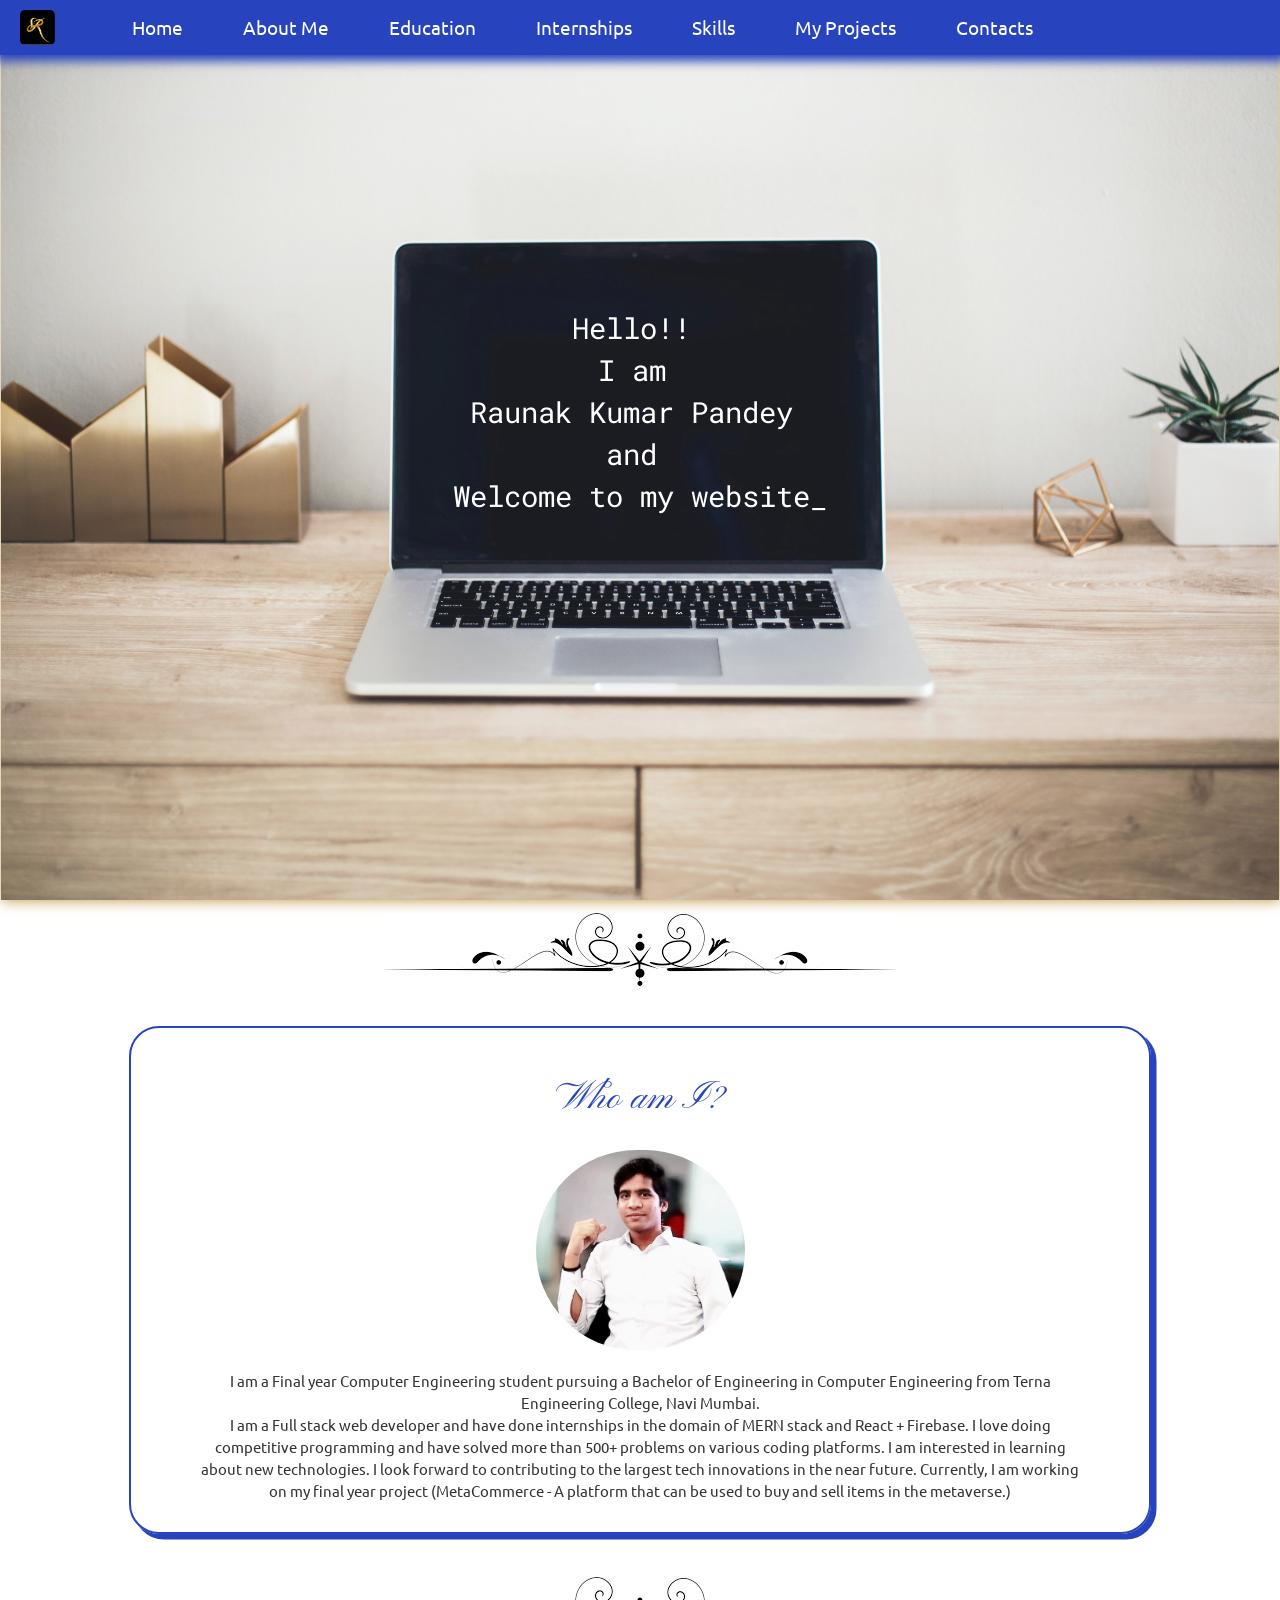
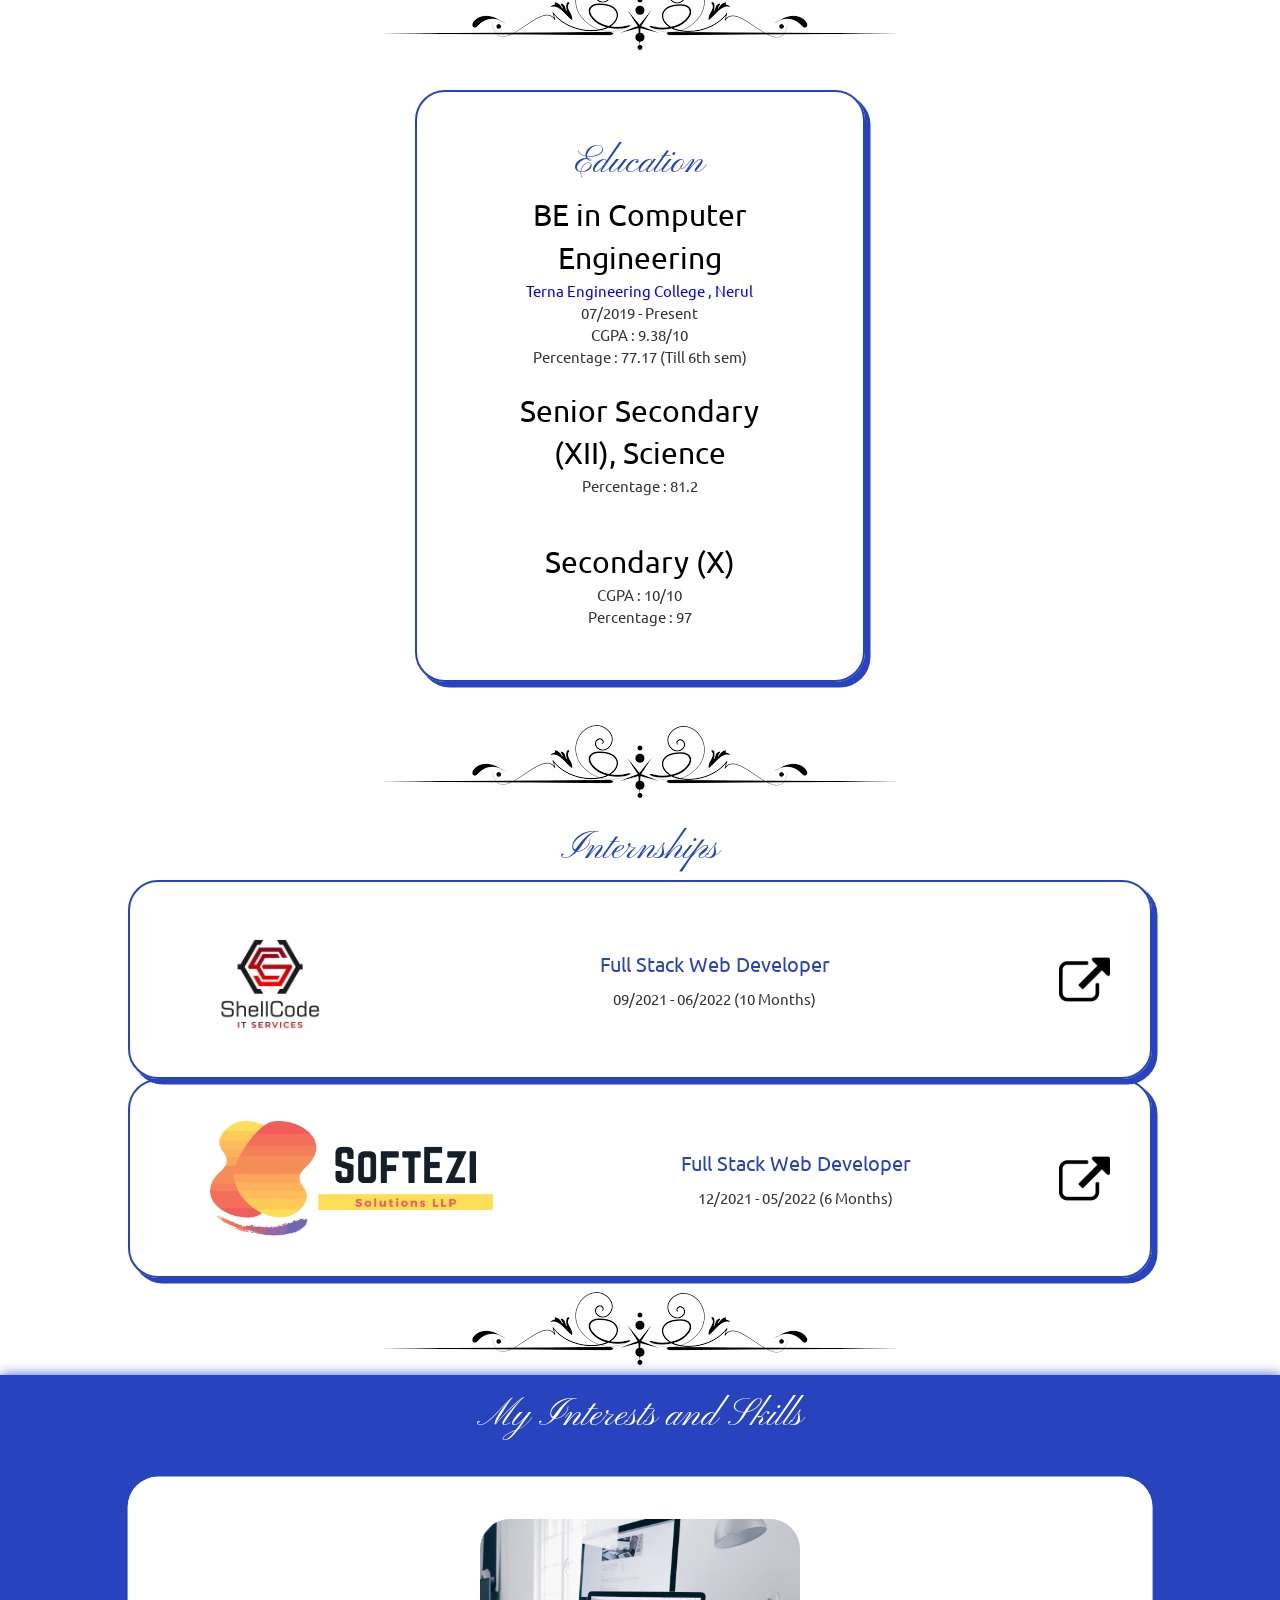
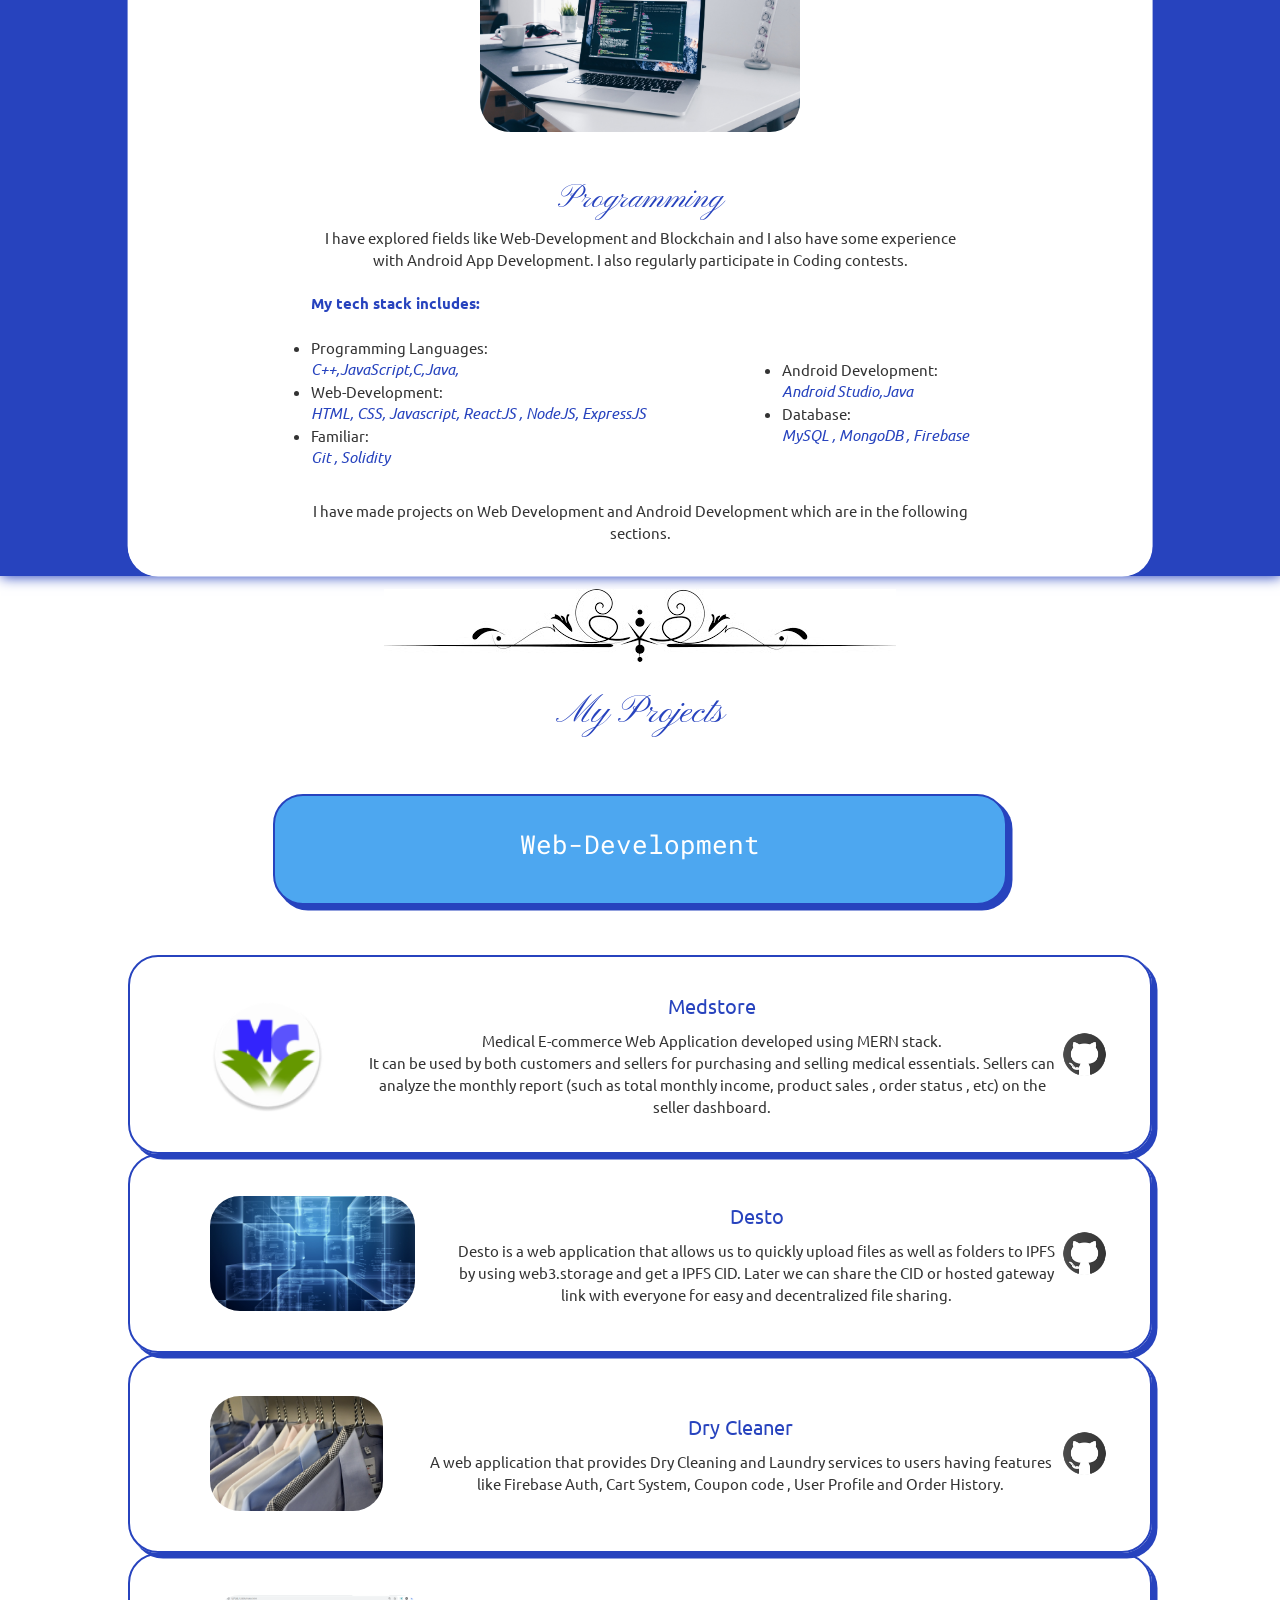
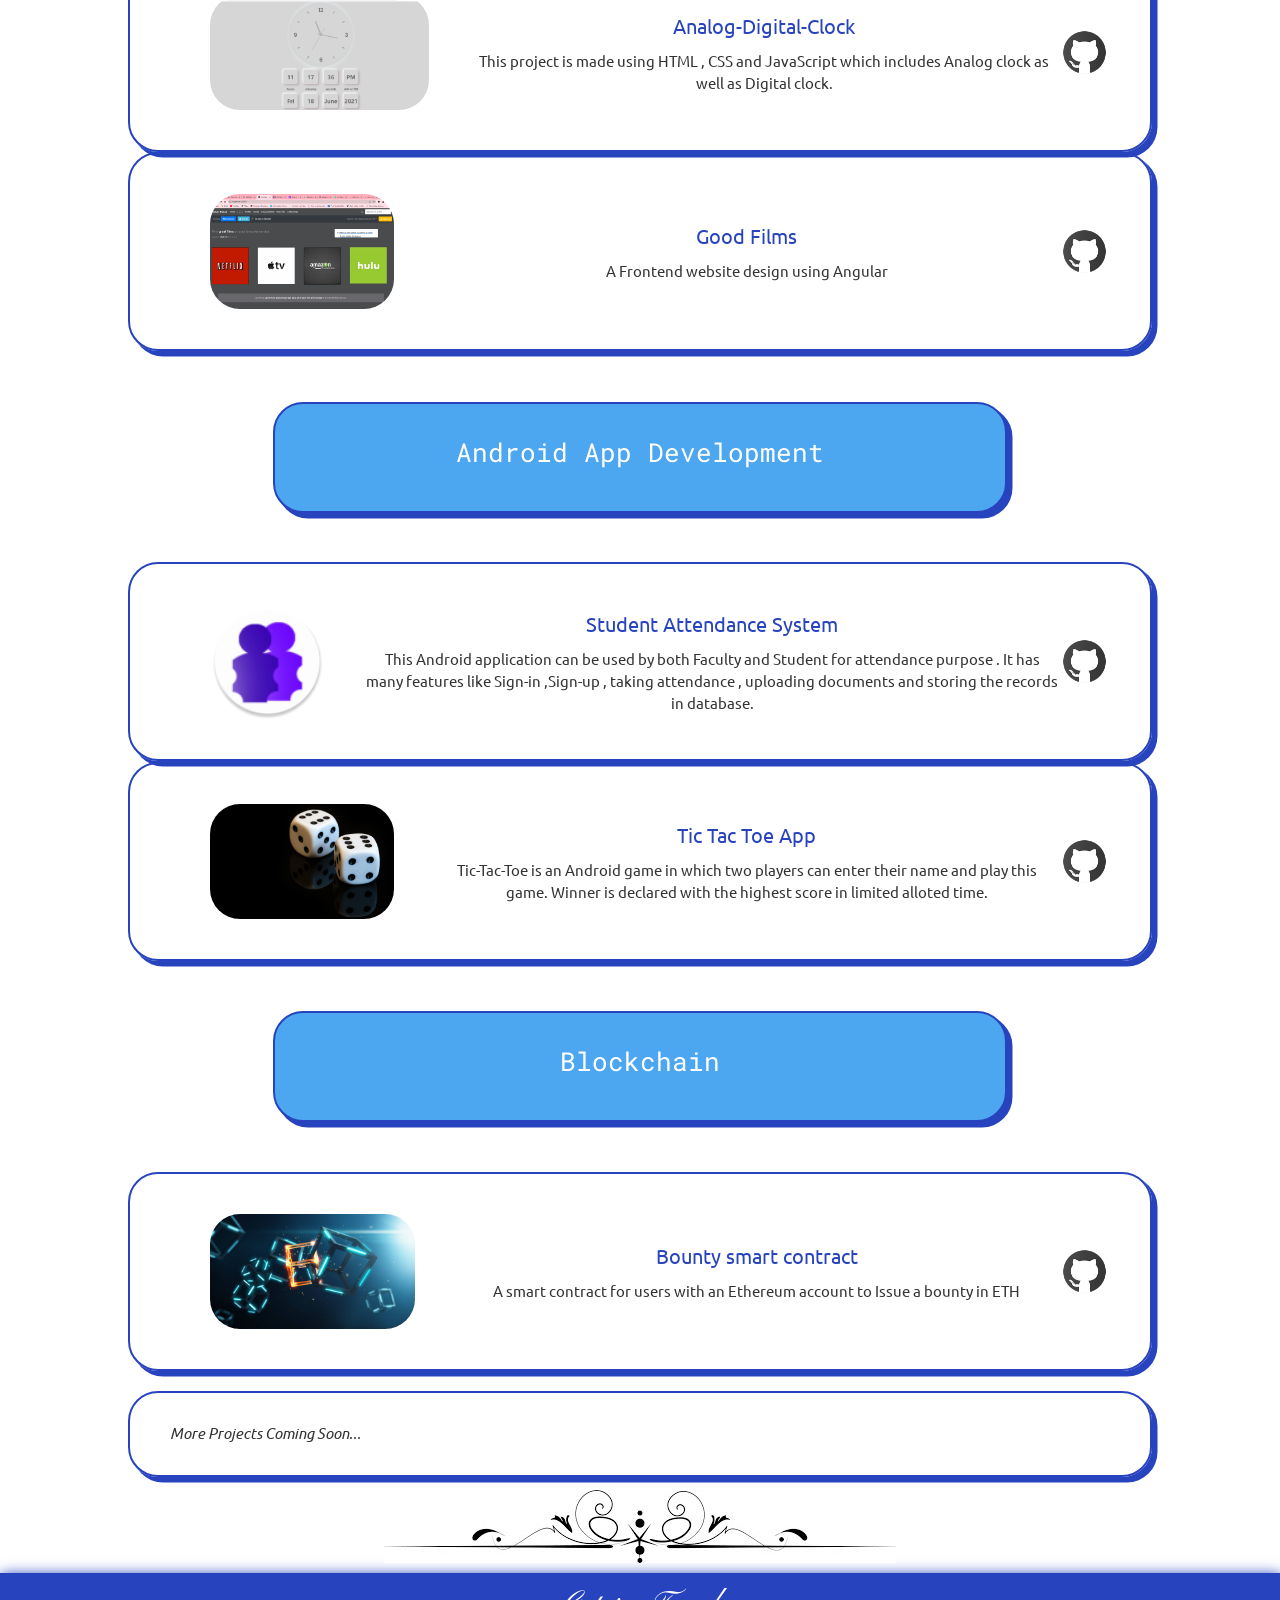
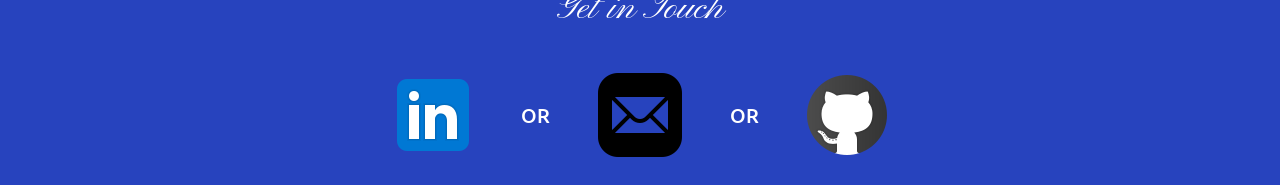
<file: index.html>
<!DOCTYPE html>
<html lang="en">
  <head>
    <meta charset="UTF-8" />
    <meta name="viewport" content="width=device-width, initial-scale=1.0" />
    <title>Raunak Kumar Pandey</title>
    <link
      rel="stylesheet"
      href="https://maxcdn.bootstrapcdn.com/bootstrap/3.3.7/css/bootstrap.min.css"
    />
    <link rel="preconnect" href="https://fonts.gstatic.com" />
    <link
      href="https://fonts.googleapis.com/css2?family=Ubuntu&display=swap"
      rel="stylesheet"
    />
    <link rel="preconnect" href="https://fonts.gstatic.com" />
    <link rel="preconnect" href="https://fonts.gstatic.com" />
    <link
      href="https://fonts.googleapis.com/css2?family=Pinyon+Script&display=swap"
      rel="stylesheet"
    />
    <link
      href="https://fonts.googleapis.com/css2?family=Roboto+Mono:wght@600&display=swap"
      rel="stylesheet"
    />
    <link rel="stylesheet" href="css/home.css" />
  </head>

  <body>
    <nav id="navbar">
      <div class="logo">
        <a href="#">
          <img
            style="cursor: pointer"
            src="Img/namelogo.png"
            alt="My Portfolio"
          />
        </a>
      </div>
      <ul>
        <li><a href="#">Home</a></li>
        <li><a href="#AboutMestart">About Me</a></li>
        <li><a href="#Education">Education</a></li>
        <li><a href="#Internships">Internships</a></li>
        <li><a href="#Interests">Skills</a></li>
        <li><a href="#Projects">My Projects</a></li>
        <li><a href="#contacts">Contacts</a></li>
      </ul>
    </nav>
    <div id="container">
      <section id="Background">
        <div id="msg" style="text-align: center">
          Hello!!<br />
          I am <br />
          Raunak Kumar Pandey<br />
          and<br />
          Welcome to my website
        </div>
        <div id="cursor">
          <br /><br /><br /><br />
          _
        </div>
      </section>
      <div class="sec-end" id="AboutMestart">
        <img src="Img/section-end.jpeg" alt="" />
      </div>
      <section id="AboutMe">
        <section class="About-Box">
          <h1 class="About-Heading">Who am I?</h1>
          <div id="About-Img">
            <img src="Img/photo.jpg" alt="Hello Everyone!!" id="Aimg" />
          </div>
          <div class="About-Content">
            I am a Final year Computer Engineering student pursuing a Bachelor
            of Engineering in Computer Engineering from Terna Engineering
            College, Navi Mumbai.
            <br />
            I am a Full stack web developer and have done internships in the
            domain of MERN stack and React + Firebase. I love doing competitive
            programming and have solved more than 500+ problems on various
            coding platforms. I am interested in learning about new
            technologies. I look forward to contributing to the largest tech
            innovations in the near future. Currently, I am working on my final
            year project (MetaCommerce - A platform that can be used to buy and
            sell items in the metaverse.)
            <br />
          </div>
        </section>
        <div class="sec-end">
          <img src="Img/section-end.jpeg" alt="" />
        </div>
      </section>
      <section id="Education">
        <section class="About-Box">
          <h1 class="About-Heading">Education</h1>

          <div class="About-Content1">
            <span style="color: black; font-size: 30px"
              >BE in Computer Engineering </span
            ><br />
            <span style="color: blue">Terna Engineering College , Nerul </span
            ><br />
            07/2019 - Present <br />
            CGPA : 9.38/10 <br />
            Percentage : 77.17 (Till 6th sem)
            <br />
            <br />
            <span style="color: black; font-size: 30px"
              >Senior Secondary (XII), Science
              </span
            ><br />
            Percentage : 81.2
            <br />
            <br />
            <br />
            <span style="color: black; font-size: 30px"
              >Secondary (X)
              </span
            ><br />
            
            <div class="Pro-text">CGPA : 10/10 <br>Percentage : 97 </div>

            <br />
          </div>
        </section>
        <div class="sec-end">
          <img src="Img/section-end.jpeg" alt="" />
        </div>
      </section>
      <section id="Internships">
        <h1 class="About-Heading">Internships</h1>
        <div>
          <card class="Project-Box">
            <div>
              <img src="Img/shellcode.jpeg" alt="" class="Pro-img" />
            </div>
            <div>
              <div class="Pro-head">Full Stack Web Developer</div>
              <div class="Pro-text">09/2021 - 06/2022 (10 Months)</div>
            </div>
            <a
              href="https://drive.google.com/file/d/1njlzzQ4PrlY9KrOJ1C95XkhrfBE-WwuL/view"
              target="_blank"
              class="Pro-git"
              ><img src="Img/Linkicon.png" alt="Github Link"
            /></a>
          </card>
          <card class="Project-Box">
            <div>
              <img src="Img/softz.png" alt="" class="Pro-img" />
            </div>
            <div>
              <div class="Pro-head">Full Stack Web Developer</div>
              <div class="Pro-text">12/2021 - 05/2022 (6 Months)</div>
            </div>
            <a
              href="https://drive.google.com/file/d/1GdK3VKUYYE_PQ-Z5lq7_6Kkw0uKO6uQP/view"
              target="_blank"
              class="Pro-git"
              ><img src="Img/Linkicon.png" alt="Github Link"
            /></a>
          </card>
        </div>
      </section>
      <div class="sec-end">
        <img src="Img/section-end.jpeg" alt="" />
      </div>
      <section id="Interests">
        <h1 id="int-head">My Interests and Skills</h1>
        <div class="int-box">
          <card class="interestCards" id="imp-int">
            <img src="Img/coding.jpg" alt="" />
            <div class="int-text">
              <h2 class="About-Heading">Programming</h2>
              I have explored fields like Web-Development and Blockchain and I
              also have some experience with Android App Development. I also
              regularly participate in Coding contests.<br /><br />
              <div
                style="
                  font-weight: bolder;
                  color: rgb(39, 67, 190);
                  text-align: left;
                "
              >
                My tech stack includes:
                <br /><br />
              </div>
              <div id="Int-tech">
                <ul style="text-align: left">
                  <li>
                    Programming Languages:
                    <div style="font-style: italic">C++,JavaScript,C,Java,</div>
                  </li>
                  <li>
                    Web-Development:
                    <div style="font-style: italic">
                      HTML, CSS, Javascript, ReactJS , NodeJS, ExpressJS
                    </div>
                  </li>
                  <li>
                    Familiar:
                    <div style="font-style: italic">Git , Solidity</div>
                  </li>
                </ul>
                <ul style="text-align: left">
                  <li>
                    Android Development:
                    <div style="font-style: italic">Android Studio,Java</div>
                  </li>
                  <li>
                    Database:
                    <div style="font-style: italic">
                      MySQL , MongoDB , Firebase
                    </div>
                  </li>
                </ul>
              </div>
              <br />
              <div style="text-align: center">
                I have made projects on Web Development and Android Development
                which are in the following sections.
              </div>
            </div>
          </card>
        </div>
      </section>
      <div class="sec-end" id="AboutMestart">
        <img src="Img/section-end.jpeg" alt="" />
      </div>

      <section id="Projects">
        <h1 class="About-Heading">My Projects</h1>
        <div>
          <card
            class="About-Box"
            style="
              margin: 5rem 0rem;
              width: 60%;
              background-color: rgb(77, 167, 240);
            "
          >
            <div
              class="About-Heading"
              style="font-family: 'Roboto Mono', monospace; color: white"
              id="PH2"
            >
              Web-Development
            </div>
          </card>
          <card class="Project-Box">
            <div>
              <img src="Img/medstore.png" alt="" class="Pro-img" />
            </div>
            <div>
              <div class="Pro-head">Medstore</div>
              <div class="Pro-text">
                Medical E-commerce Web Application developed using MERN stack.
                <br />
                It can be used by both customers and sellers for purchasing and
                selling medical essentials. Sellers can analyze the monthly
                report (such as total monthly income, product sales , order
                status , etc) on the seller dashboard.
              </div>
            </div>
            <a
              href="https://github.com/RAUNAK-PANDEY/Medstore-mern"
              target="_blank"
              class="Pro-git"
              ><img src="Img/github.png" alt="Github Link"
            /></a>
          </card>
          <card class="Project-Box">
            <div>
              <img src="Img/desto.jpeg" alt="" class="Pro-img" />
            </div>
            <div>
              <div class="Pro-head">Desto</div>
              <div class="Pro-text">
                Desto is a web application that allows us to quickly upload
                files as well as folders to IPFS by using web3.storage and get a
                IPFS CID. Later we can share the CID or hosted gateway link with
                everyone for easy and decentralized file sharing.
              </div>
            </div>
            <a
              href="https://github.com/RAUNAK-PANDEY/desto"
              target="_blank"
              class="Pro-git"
              ><img src="Img/github.png" alt="Github Link"
            /></a>
          </card>
          <card class="Project-Box">
            <div>
              <img src="Img/dryclean.jpeg" alt="" class="Pro-img" />
            </div>
            <div>
              <div class="Pro-head">Dry Cleaner</div>
              <div class="Pro-text">
                A web application that provides Dry Cleaning and Laundry
                services to users having features like Firebase Auth, Cart
                System, Coupon code , User Profile and Order History.
              </div>
            </div>
            <a
              href="https://github.com/RAUNAK-PANDEY/DryCleaner"
              target="_blank"
              class="Pro-git"
              ><img src="Img/github.png" alt="Github Link"
            /></a>
          </card>
          <card class="Project-Box">
            <div>
              <img src="Img/analogdigital.png" alt="" class="Pro-img" />
            </div>
            <div>
              <div class="Pro-head">Analog-Digital-Clock</div>
              <div class="Pro-text">
                This project is made using HTML , CSS and JavaScript which
                includes Analog clock as well as Digital clock.
              </div>
            </div>
            <a
              href="https://raunak-pandey.github.io/Analog-Digital-Clock/"
              target="_blank"
              class="Pro-git"
              ><img src="Img/github.png" alt="Github Link"
            /></a>
          </card>
          <card class="Project-Box">
            <div>
              <img src="Img/goodfilms.png" alt="" class="Pro-img" />
            </div>
            <div>
              <div class="Pro-head">Good Films</div>
              <div class="Pro-text">
                A Frontend website design using Angular
              </div>
            </div>
            <a
              href="https://github.com/RAUNAK-PANDEY/Good-Films-Angular"
              target="_blank"
              class="Pro-git"
              ><img src="Img/github.png" alt="Github Link"
            /></a>
          </card>
          <card
            class="About-Box"
            style="
              margin: 5rem 0rem;
              width: 60%;
              background-color: rgb(77, 167, 240);
            "
          >
            <div
              class="About-Heading"
              style="font-family: 'Roboto Mono', monospace; color: white"
              id="PH3"
            >
              Android App Development
            </div>
          </card>
          <card class="Project-Box">
            <div>
              <img src="Img/attendancesystem.png" alt="" class="Pro-img" />
            </div>
            <div>
              <div class="Pro-head">Student Attendance System</div>
              <div class="Pro-text">
                This Android application can be used by both Faculty and Student
                for attendance purpose . It has many features like Sign-in
                ,Sign-up , taking attendance , uploading documents and storing
                the records in database.
              </div>
            </div>
            <a
              href="https://github.com/RAUNAK-PANDEY/Student-Attendance-System"
              target="_blank"
              class="Pro-git"
              ><img src="Img/github.png" alt="Github Link"
            /></a>
          </card>
          <card class="Project-Box">
            <div>
              <img src="Img/dice.jpg" alt="" class="Pro-img" />
            </div>
            <div>
              <div class="Pro-head">Tic Tac Toe App</div>
              <div class="Pro-text">
                Tic-Tac-Toe is an Android game in which two players can enter
                their name and play this game. Winner is declared with the
                highest score in limited alloted time.
              </div>
            </div>
            <a
              href="https://github.com/RAUNAK-PANDEY/TIC-TAC-TOE"
              target="_blank"
              class="Pro-git"
              ><img src="Img/github.png" alt="Github Link"
            /></a>
          </card>
          <card
            class="About-Box"
            style="
              margin: 5rem 0rem;
              width: 60%;
              background-color: rgb(77, 167, 240);
            "
          >
            <div
              class="About-Heading"
              style="font-family: 'Roboto Mono', monospace; color: white"
              id="PH3"
            >
              Blockchain
            </div>
          </card>
          <card class="Project-Box">
            <div>
              <img src="Img/smartcontr.jpeg" alt="" class="Pro-img" />
            </div>
            <div>
              <div class="Pro-head">Bounty smart contract</div>
              <div class="Pro-text">
                A smart contract for users with an Ethereum account to Issue a
                bounty in ETH
              </div>
            </div>
            <a
              href="https://github.com/RAUNAK-PANDEY/remix-bounties-smartcontract"
              target="_blank"
              class="Pro-git"
              ><img src="Img/github.png" alt="Github Link"
            /></a>
          </card>
          <card class="Project-Box" style="margin-top: 2rem">
            <div class="Pro-text" style="font-style: italic">
              More Projects Coming Soon...
            </div>
          </card>
        </div>
      </section>
      <div class="sec-end">
        <img src="Img/section-end.jpeg" alt="" />
      </div>
    </div>
    <footer id="contacts">
      <h1>Get in Touch</h1>
      <div>
        <a
          href="https://www.linkedin.com/in/raunak-pandey-8009a8196/"
          target="_blank"
          ><img src="Img/linkedin.png" alt="Linkedin" style="margin: 2rem 2rem"
        /></a>
        <h2 style="font-size: 2rem; color: white; margin: 2rem 2rem">OR</h2>
        <a
          href="mailto: raunakpandey1007@gmail.com"
          style="margin: 2rem 2rem"
          target="_blank"
          ><img src="Img/mail.png" alt="Mail"
        /></a>
        <h2 style="font-size: 2rem; color: white; margin: 2rem 2rem">OR</h2>
        <a
          href="https://github.com/RAUNAK-PANDEY"
          style="margin: 2rem 2rem"
          target="_blank"
          ><img src="Img/github.png" alt="Mail"
        /></a>
      </div>
    </footer>
  </body>
</html>
</file>
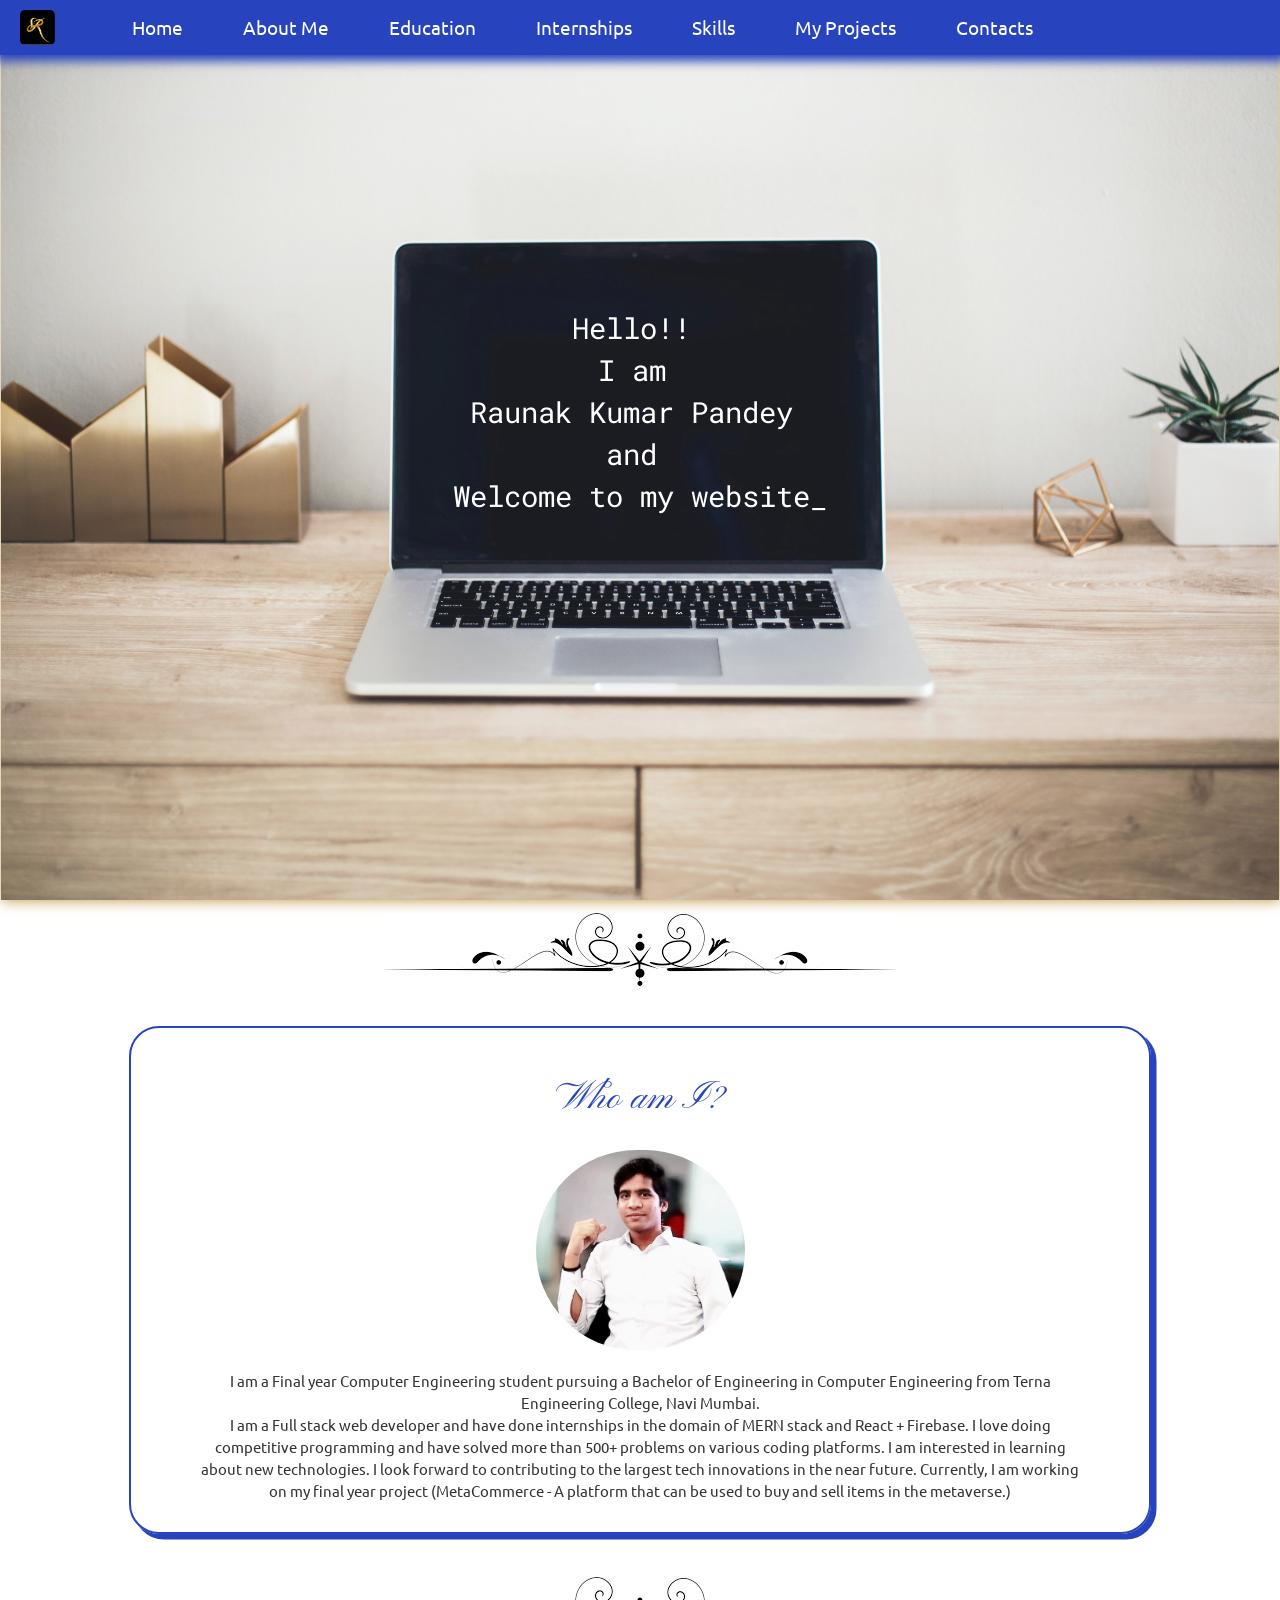
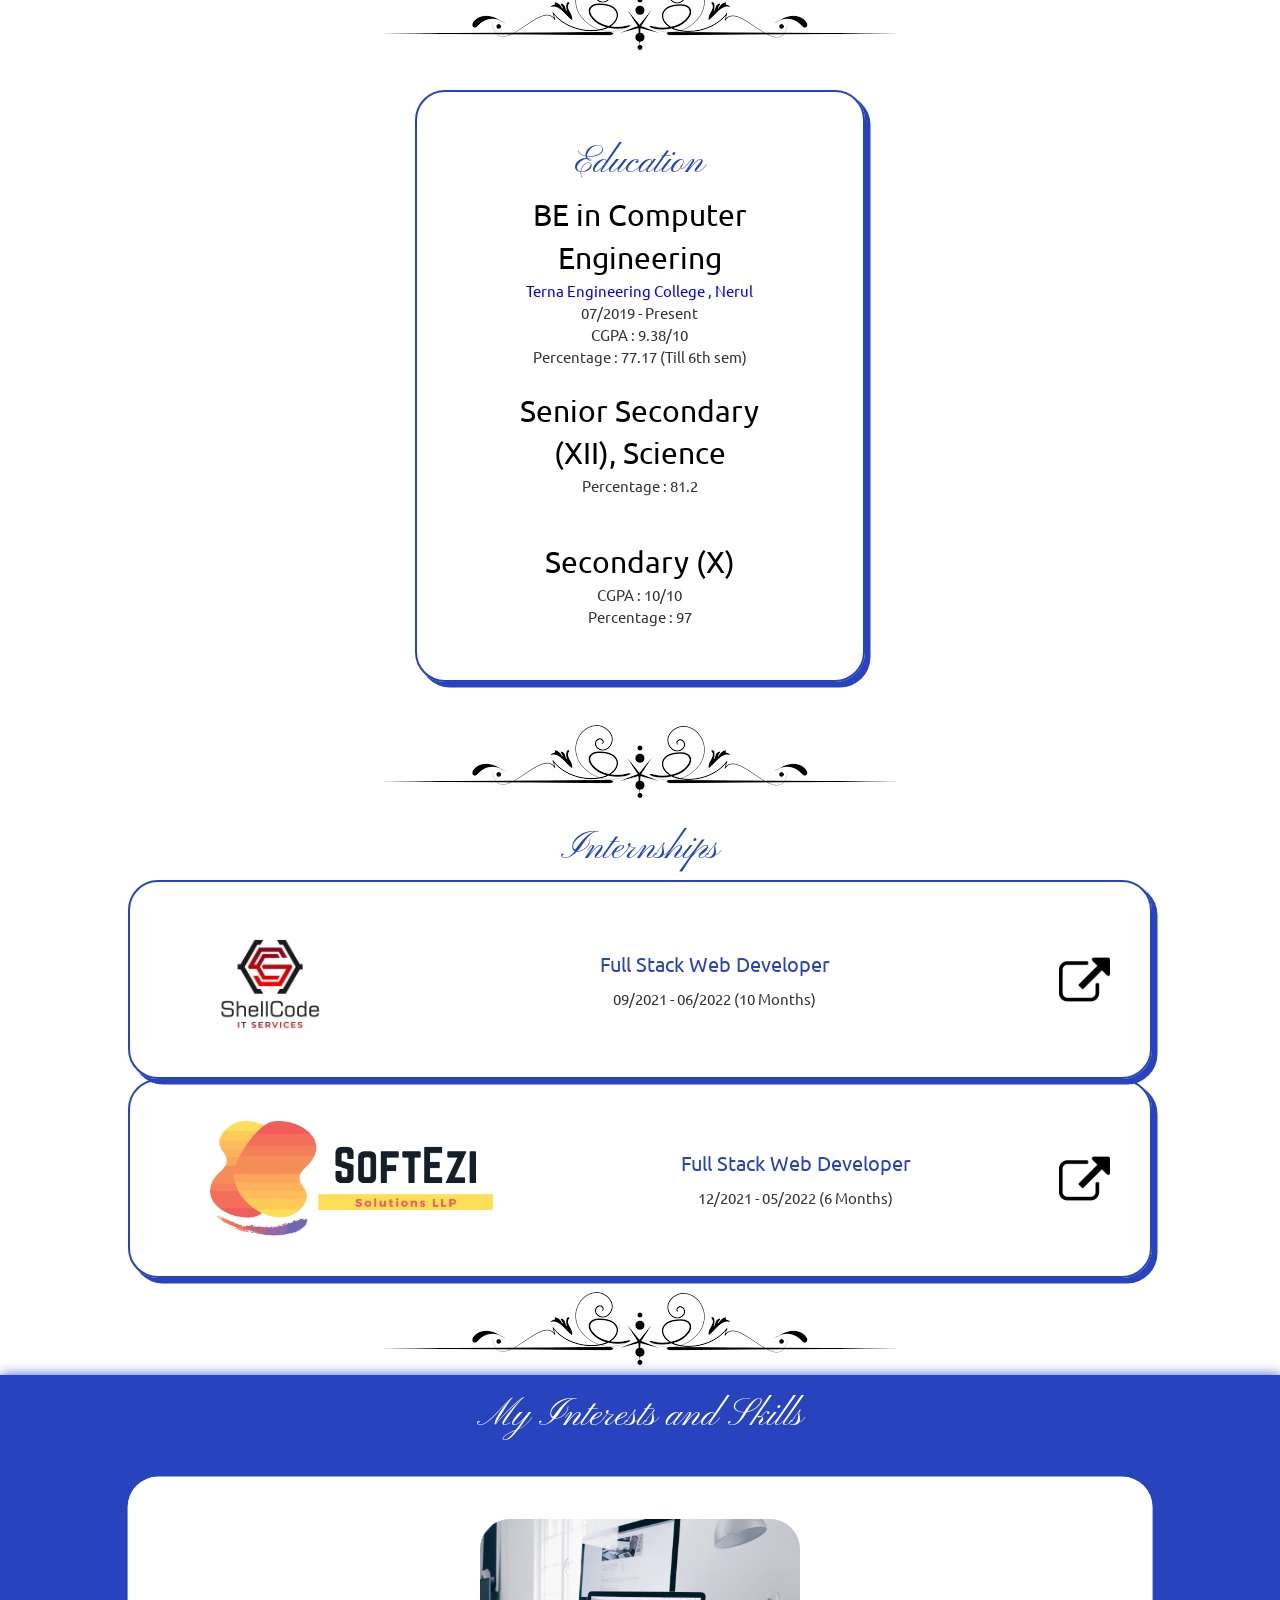
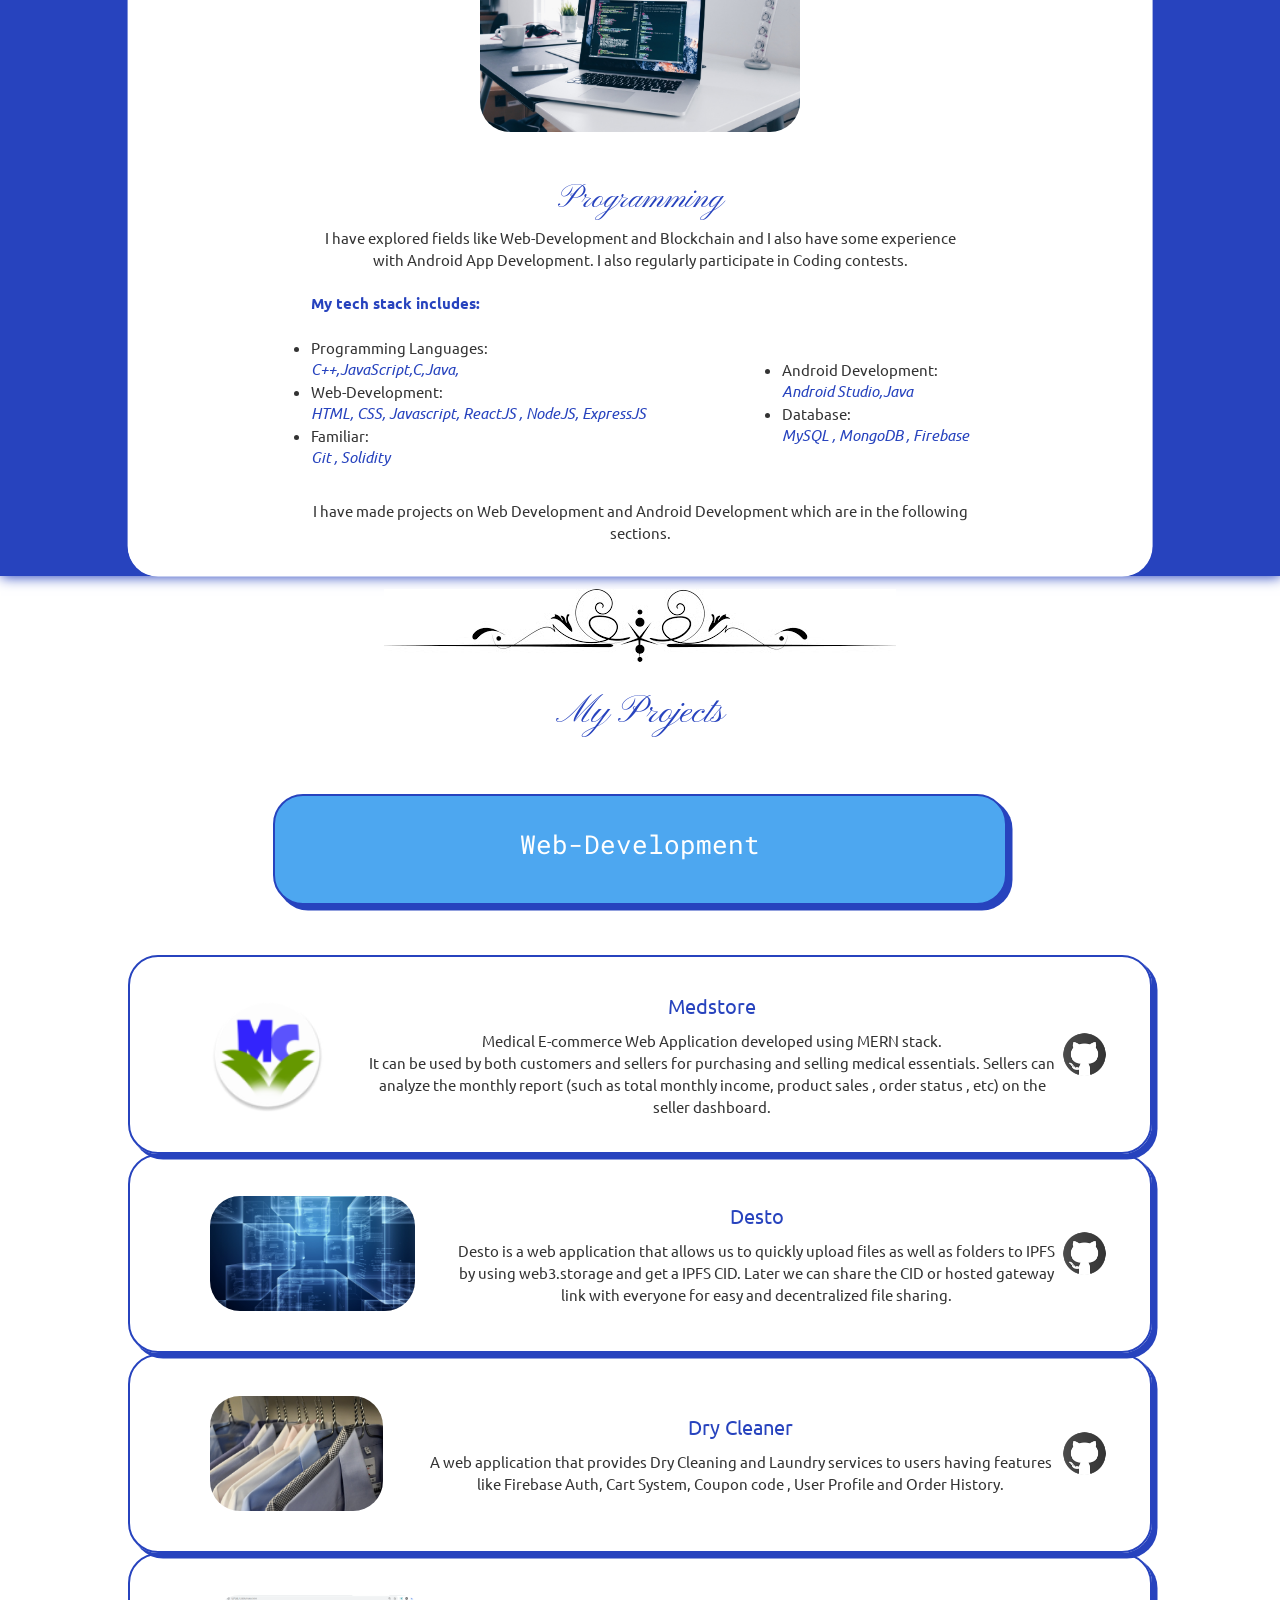
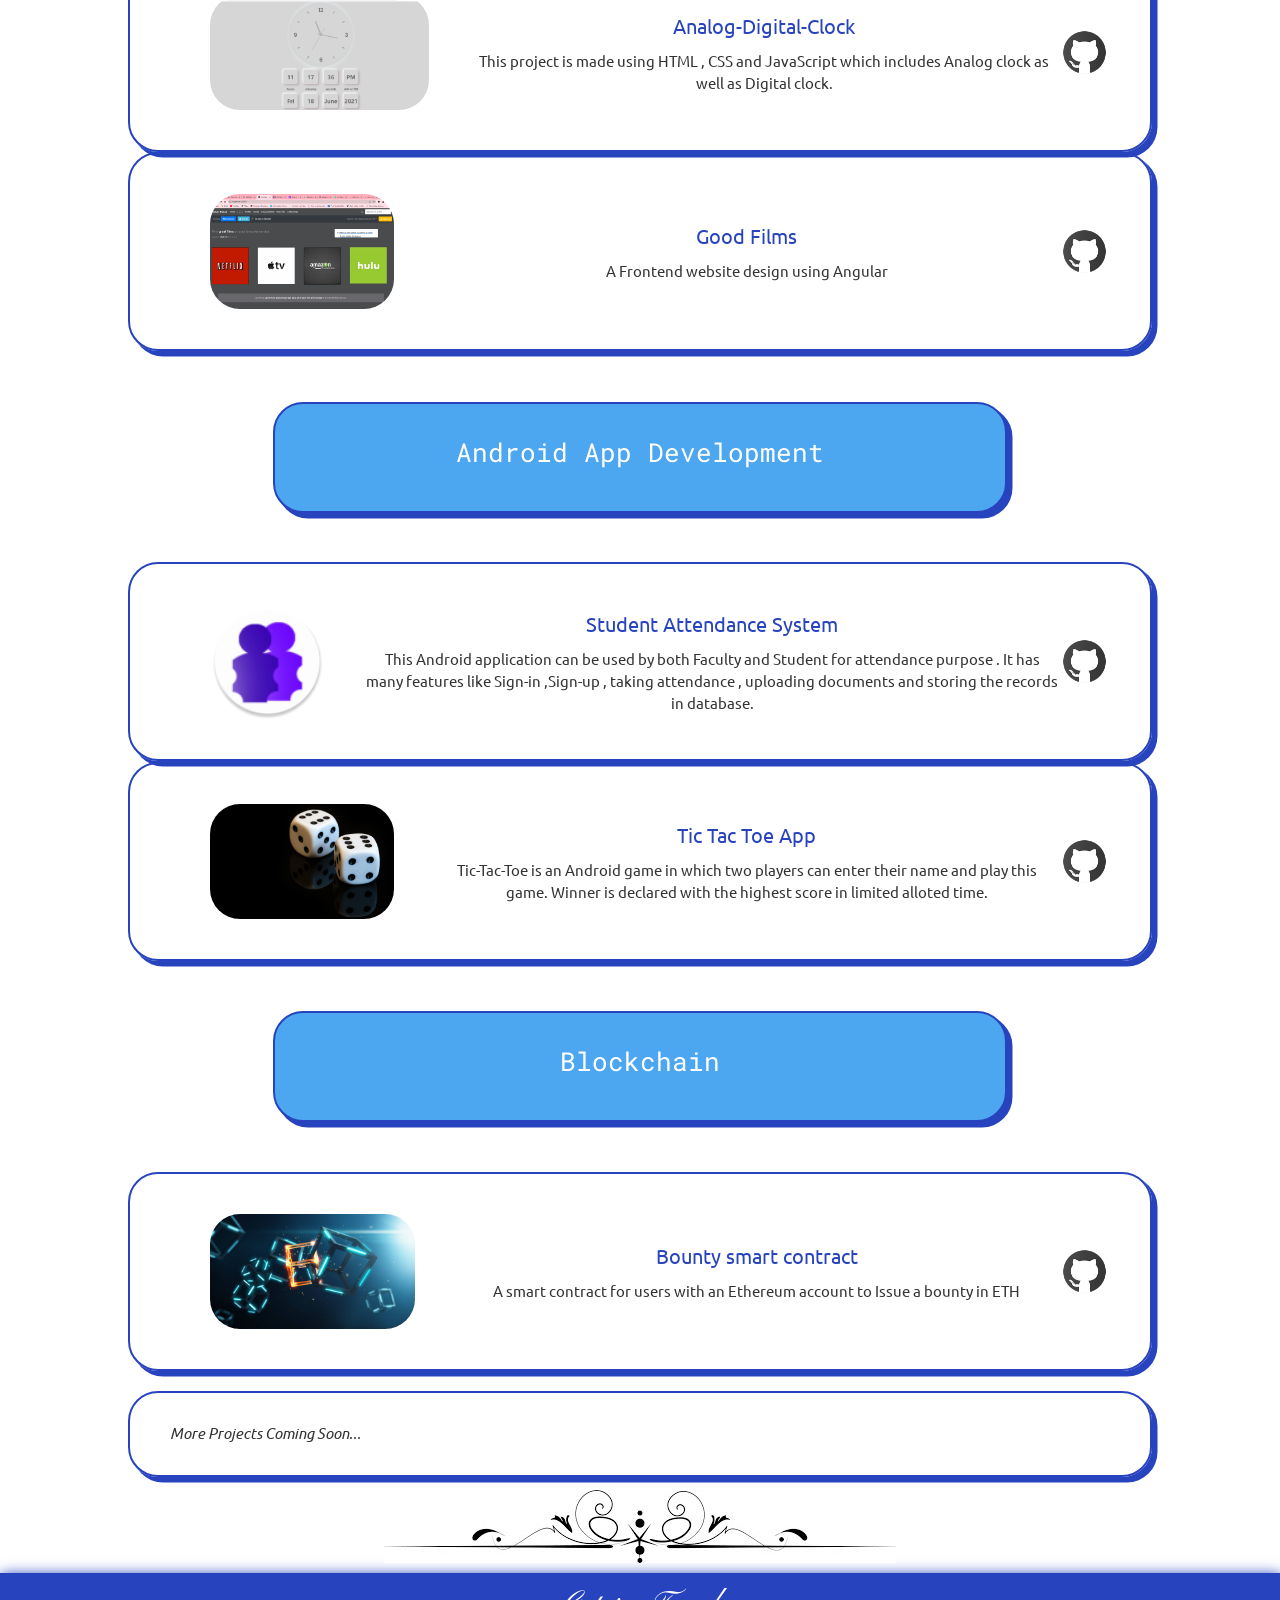
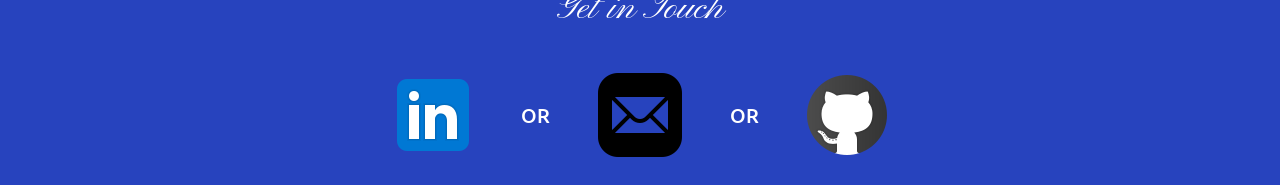
<file: home.html>
<!DOCTYPE html>
<html lang="en">
  <head>
    <meta charset="UTF-8" />
    <meta name="viewport" content="width=device-width, initial-scale=1.0" />
    <title>Raunak Kumar Pandey</title>
    <link
      rel="stylesheet"
      href="https://maxcdn.bootstrapcdn.com/bootstrap/3.3.7/css/bootstrap.min.css"
    />
    <link rel="preconnect" href="https://fonts.gstatic.com" />
    <link
      href="https://fonts.googleapis.com/css2?family=Ubuntu&display=swap"
      rel="stylesheet"
    />
    <link rel="preconnect" href="https://fonts.gstatic.com" />
    <link rel="preconnect" href="https://fonts.gstatic.com" />
    <link
      href="https://fonts.googleapis.com/css2?family=Pinyon+Script&display=swap"
      rel="stylesheet"
    />
    <link
      href="https://fonts.googleapis.com/css2?family=Roboto+Mono:wght@600&display=swap"
      rel="stylesheet"
    />
    <link rel="stylesheet" href="/css/home.css" />
  </head>

  <body>
    <nav id="navbar">
      <div class="logo">
        <a href="#">
          <img
            style="cursor: pointer"
            src="/Img/namelogo.png"
            alt="My Portfolio"
          />
        </a>
      </div>
      <ul>
        <li><a href="#">Home</a></li>
        <li><a href="#AboutMestart">About Me</a></li>
        <li><a href="#Education">Education</a></li>
        <li><a href="#Internships">Internships</a></li>
        <li><a href="#Interests">Skills</a></li>
        <li><a href="#Projects">My Projects</a></li>
        <li><a href="#contacts">Contacts</a></li>
      </ul>
    </nav>
    <div id="container">
      <section id="Background">
        <div id="msg" style="text-align: center">
          Hello!!<br />
          I am <br />
          Raunak Kumar Pandey<br />
          and<br />
          Welcome to my website
        </div>
        <div id="cursor">
          <br /><br /><br /><br />
          _
        </div>
      </section>
      <div class="sec-end" id="AboutMestart">
        <img src="Img/section-end.jpeg" alt="" />
      </div>
      <section id="AboutMe">
        <section class="About-Box">
          <h1 class="About-Heading">Who am I?</h1>
          <div id="About-Img">
            <img src="Img/photo.jpg" alt="Hello Everyone!!" id="Aimg" />
          </div>
          <div class="About-Content">
            I am a Final year Computer Engineering student pursuing a Bachelor
            of Engineering in Computer Engineering from Terna Engineering
            College, Navi Mumbai.
            <br />
            I am a Full stack web developer and have done internships in the
            domain of MERN stack and React + Firebase. I love doing competitive
            programming and have solved more than 500+ problems on various
            coding platforms. I am interested in learning about new
            technologies. I look forward to contributing to the largest tech
            innovations in the near future. Currently, I am working on my final
            year project (MetaCommerce - A platform that can be used to buy and
            sell items in the metaverse.)
            <br />
          </div>
        </section>
        <div class="sec-end">
          <img src="Img/section-end.jpeg" alt="" />
        </div>
      </section>
      <section id="Education">
        <section class="About-Box">
          <h1 class="About-Heading">Education</h1>

          <div class="About-Content1">
            <span style="color: black; font-size: 30px"
              >BE in Computer Engineering </span
            ><br />
            <span style="color: blue">Terna Engineering College , Nerul </span
            ><br />
            07/2019 - Present <br />
            CGPA : 9.38/10 <br />
            Percentage : 77.17 (Till 6th sem)
            <br />
            <br />
            <span style="color: black; font-size: 30px"
              >Senior Secondary (XII), Science
              </span
            ><br />
            Percentage : 81.2
            <br />
            <br />
            <br />
            <span style="color: black; font-size: 30px"
              >Secondary (X)
              </span
            ><br />
            
            <div class="Pro-text">CGPA : 10/10 <br>Percentage : 97 </div>

            <br />
          </div>
        </section>
        <div class="sec-end">
          <img src="Img/section-end.jpeg" alt="" />
        </div>
      </section>
      <section id="Internships">
        <h1 class="About-Heading">Internships</h1>
        <div>
          <card class="Project-Box">
            <div>
              <img src="Img/shellcode.jpeg" alt="" class="Pro-img" />
            </div>
            <div>
              <div class="Pro-head">Full Stack Web Developer</div>
              <div class="Pro-text">09/2021 - 06/2022 (10 Months)</div>
            </div>
            <a
              href="https://drive.google.com/file/d/1njlzzQ4PrlY9KrOJ1C95XkhrfBE-WwuL/view"
              target="_blank"
              class="Pro-git"
              ><img src="Img/Linkicon.png" alt="Github Link"
            /></a>
          </card>
          <card class="Project-Box">
            <div>
              <img src="Img/softz.png" alt="" class="Pro-img" />
            </div>
            <div>
              <div class="Pro-head">Full Stack Web Developer</div>
              <div class="Pro-text">12/2021 - 05/2022 (6 Months)</div>
            </div>
            <a
              href="https://drive.google.com/file/d/1GdK3VKUYYE_PQ-Z5lq7_6Kkw0uKO6uQP/view"
              target="_blank"
              class="Pro-git"
              ><img src="Img/Linkicon.png" alt="Github Link"
            /></a>
          </card>
        </div>
      </section>
      <div class="sec-end">
        <img src="Img/section-end.jpeg" alt="" />
      </div>
      <section id="Interests">
        <h1 id="int-head">My Interests and Skills</h1>
        <div class="int-box">
          <card class="interestCards" id="imp-int">
            <img src="Img/coding.jpg" alt="" />
            <div class="int-text">
              <h2 class="About-Heading">Programming</h2>
              I have explored fields like Web-Development and Blockchain and I
              also have some experience with Android App Development. I also
              regularly participate in Coding contests.<br /><br />
              <div
                style="
                  font-weight: bolder;
                  color: rgb(39, 67, 190);
                  text-align: left;
                "
              >
                My tech stack includes:
                <br /><br />
              </div>
              <div id="Int-tech">
                <ul style="text-align: left">
                  <li>
                    Programming Languages:
                    <div style="font-style: italic">C++,JavaScript,C,Java,</div>
                  </li>
                  <li>
                    Web-Development:
                    <div style="font-style: italic">
                      HTML, CSS, Javascript, ReactJS , NodeJS, ExpressJS
                    </div>
                  </li>
                  <li>
                    Familiar:
                    <div style="font-style: italic">Git , Solidity</div>
                  </li>
                </ul>
                <ul style="text-align: left">
                  <li>
                    Android Development:
                    <div style="font-style: italic">Android Studio,Java</div>
                  </li>
                  <li>
                    Database:
                    <div style="font-style: italic">
                      MySQL , MongoDB , Firebase
                    </div>
                  </li>
                </ul>
              </div>
              <br />
              <div style="text-align: center">
                I have made projects on Web Development and Android Development
                which are in the following sections.
              </div>
            </div>
          </card>
        </div>
      </section>
      <div class="sec-end" id="AboutMestart">
        <img src="Img/section-end.jpeg" alt="" />
      </div>

      <section id="Projects">
        <h1 class="About-Heading">My Projects</h1>
        <div>
          <card
            class="About-Box"
            style="
              margin: 5rem 0rem;
              width: 60%;
              background-color: rgb(77, 167, 240);
            "
          >
            <div
              class="About-Heading"
              style="font-family: 'Roboto Mono', monospace; color: white"
              id="PH2"
            >
              Web-Development
            </div>
          </card>
          <card class="Project-Box">
            <div>
              <img src="Img/medstore.png" alt="" class="Pro-img" />
            </div>
            <div>
              <div class="Pro-head">Medstore</div>
              <div class="Pro-text">
                Medical E-commerce Web Application developed using MERN stack.
                <br />
                It can be used by both customers and sellers for purchasing and
                selling medical essentials. Sellers can analyze the monthly
                report (such as total monthly income, product sales , order
                status , etc) on the seller dashboard.
              </div>
            </div>
            <a
              href="https://github.com/RAUNAK-PANDEY/Medstore-mern"
              target="_blank"
              class="Pro-git"
              ><img src="Img/github.png" alt="Github Link"
            /></a>
          </card>
          <card class="Project-Box">
            <div>
              <img src="Img/desto.jpeg" alt="" class="Pro-img" />
            </div>
            <div>
              <div class="Pro-head">Desto</div>
              <div class="Pro-text">
                Desto is a web application that allows us to quickly upload
                files as well as folders to IPFS by using web3.storage and get a
                IPFS CID. Later we can share the CID or hosted gateway link with
                everyone for easy and decentralized file sharing.
              </div>
            </div>
            <a
              href="https://github.com/RAUNAK-PANDEY/desto"
              target="_blank"
              class="Pro-git"
              ><img src="Img/github.png" alt="Github Link"
            /></a>
          </card>
          <card class="Project-Box">
            <div>
              <img src="Img/dryclean.jpeg" alt="" class="Pro-img" />
            </div>
            <div>
              <div class="Pro-head">Dry Cleaner</div>
              <div class="Pro-text">
                A web application that provides Dry Cleaning and Laundry
                services to users having features like Firebase Auth, Cart
                System, Coupon code , User Profile and Order History.
              </div>
            </div>
            <a
              href="https://github.com/RAUNAK-PANDEY/DryCleaner"
              target="_blank"
              class="Pro-git"
              ><img src="Img/github.png" alt="Github Link"
            /></a>
          </card>
          <card class="Project-Box">
            <div>
              <img src="Img/analogdigital.png" alt="" class="Pro-img" />
            </div>
            <div>
              <div class="Pro-head">Analog-Digital-Clock</div>
              <div class="Pro-text">
                This project is made using HTML , CSS and JavaScript which
                includes Analog clock as well as Digital clock.
              </div>
            </div>
            <a
              href="https://raunak-pandey.github.io/Analog-Digital-Clock/"
              target="_blank"
              class="Pro-git"
              ><img src="Img/github.png" alt="Github Link"
            /></a>
          </card>
          <card class="Project-Box">
            <div>
              <img src="Img/goodfilms.png" alt="" class="Pro-img" />
            </div>
            <div>
              <div class="Pro-head">Good Films</div>
              <div class="Pro-text">
                A Frontend website design using Angular
              </div>
            </div>
            <a
              href="https://github.com/RAUNAK-PANDEY/Good-Films-Angular"
              target="_blank"
              class="Pro-git"
              ><img src="Img/github.png" alt="Github Link"
            /></a>
          </card>
          <card
            class="About-Box"
            style="
              margin: 5rem 0rem;
              width: 60%;
              background-color: rgb(77, 167, 240);
            "
          >
            <div
              class="About-Heading"
              style="font-family: 'Roboto Mono', monospace; color: white"
              id="PH3"
            >
              Android App Development
            </div>
          </card>
          <card class="Project-Box">
            <div>
              <img src="Img/attendancesystem.png" alt="" class="Pro-img" />
            </div>
            <div>
              <div class="Pro-head">Student Attendance System</div>
              <div class="Pro-text">
                This Android application can be used by both Faculty and Student
                for attendance purpose . It has many features like Sign-in
                ,Sign-up , taking attendance , uploading documents and storing
                the records in database.
              </div>
            </div>
            <a
              href="https://github.com/RAUNAK-PANDEY/Student-Attendance-System"
              target="_blank"
              class="Pro-git"
              ><img src="Img/github.png" alt="Github Link"
            /></a>
          </card>
          <card class="Project-Box">
            <div>
              <img src="Img/dice.jpg" alt="" class="Pro-img" />
            </div>
            <div>
              <div class="Pro-head">Tic Tac Toe App</div>
              <div class="Pro-text">
                Tic-Tac-Toe is an Android game in which two players can enter
                their name and play this game. Winner is declared with the
                highest score in limited alloted time.
              </div>
            </div>
            <a
              href="https://github.com/RAUNAK-PANDEY/TIC-TAC-TOE"
              target="_blank"
              class="Pro-git"
              ><img src="Img/github.png" alt="Github Link"
            /></a>
          </card>
          <card
            class="About-Box"
            style="
              margin: 5rem 0rem;
              width: 60%;
              background-color: rgb(77, 167, 240);
            "
          >
            <div
              class="About-Heading"
              style="font-family: 'Roboto Mono', monospace; color: white"
              id="PH3"
            >
              Blockchain
            </div>
          </card>
          <card class="Project-Box">
            <div>
              <img src="Img/smartcontr.jpeg" alt="" class="Pro-img" />
            </div>
            <div>
              <div class="Pro-head">Bounty smart contract</div>
              <div class="Pro-text">
                A smart contract for users with an Ethereum account to Issue a
                bounty in ETH
              </div>
            </div>
            <a
              href="https://github.com/RAUNAK-PANDEY/remix-bounties-smartcontract"
              target="_blank"
              class="Pro-git"
              ><img src="Img/github.png" alt="Github Link"
            /></a>
          </card>
          <card class="Project-Box" style="margin-top: 2rem">
            <div class="Pro-text" style="font-style: italic">
              More Projects Coming Soon...
            </div>
          </card>
        </div>
      </section>
      <div class="sec-end">
        <img src="Img/section-end.jpeg" alt="" />
      </div>
    </div>
    <footer id="contacts">
      <h1>Get in Touch</h1>
      <div>
        <a
          href="https://www.linkedin.com/in/raunak-pandey-8009a8196/"
          target="_blank"
          ><img src="Img/linkedin.png" alt="Linkedin" style="margin: 2rem 2rem"
        /></a>
        <h2 style="font-size: 2rem; color: white; margin: 2rem 2rem">OR</h2>
        <a
          href="mailto: raunakpandey1007@gmail.com"
          style="margin: 2rem 2rem"
          target="_blank"
          ><img src="Img/mail.png" alt="Mail"
        /></a>
        <h2 style="font-size: 2rem; color: white; margin: 2rem 2rem">OR</h2>
        <a
          href="https://github.com/RAUNAK-PANDEY"
          style="margin: 2rem 2rem"
          target="_blank"
          ><img src="Img/github.png" alt="Mail"
        /></a>
      </div>
    </footer>
  </body>
</html>
</file>
<file: css/home.css>
*{
    margin: 0;
    padding: 0;
    font-family: 'Ubuntu', sans-serif;
}

html,
body {
  width: 100%;
  overflow-x: hidden;
}

#container{
    margin: 0rem 0.1rem;
    display: flex;
    align-items: center;
    justify-content: center;
    flex-direction: column;
}

#navbar{
    display: flex;
    align-items: center;
    position: fixed;
    width: 100% !important;
    top: 0px;
    z-index: 1;
    background-color: rgb(39, 67, 190);
    box-shadow:0.1rem 0.1rem 1rem 0.5rem rgb(39, 67, 190);
    flex-wrap: wrap;
}

.logo{
    margin: 1rem 2rem;
}
.logo img{
    height: 3.5rem;
    border-radius: 0.5rem;
}

#navbar ul{
    display: flex;
    list-style: none;
    margin: 0rem 2.75rem;
    flex-wrap: wrap;
}

#navbar ul li{
    margin: 0rem 0rem;
}

#navbar ul li a{
    text-decoration: none;
    padding: 0.6rem 3rem;
    font-size: 1.5vw;
    border-radius: 5%;
    color: white;
}

/* #signature{
    font-family: 'Pinyon Script', cursive;
    align-self: flex-end;
    font-size: 4rem;
    color: whitesmoke;
} */

#Background{
    display: flex;
    align-items: center;
    justify-content: center;
    content: "";
    background: url('../Img/home-bg.jpg') no-repeat center center/cover;
    /* position: absolute; */
    height: 100vh;
    width: 100%;
    box-shadow: 0.1rem 0.1rem 1.25rem 0rem rgb(194, 157, 78);
}

#msg{
    font-family: 'Roboto Mono', monospace;
    font-size: 2.3vw;
    color: white;
    padding-bottom: 6%;
    /* margin-left: ;
    margin-top: 250px; */
}

#cursor{
    font-family: 'Roboto Mono', monospace;
    font-size: 2.3vw;
    padding-bottom: 5.75%;
    color: white;
    /* margin-top: 316px;
    margin-left: -55px; */
    animation: 1s blinking step-end infinite;
}

@keyframes blinking {
    from, to {
      color: transparent;
    }
    50% {
      color: white;
    }
}

.sec-end{
    margin-top: 1.3rem;
    margin-bottom: 1rem;
    display: flex;
    justify-content: center;
    width: 25vw;
}
 
#AboutMe{
    display: flex;
    align-items: center;
    justify-content: center;
    flex-direction: column;
}

#Education{
    display: flex;
    align-items: center;
    justify-content: center;
    flex-direction: column;
}

#Internships{
    display: flex;
    align-items: center;
    justify-content: center;
    flex-direction: column;
}

#About-Img{
    display: flex;
    justify-content: center;
}

#Aimg{
    border-radius: 10rem;
    margin: 2rem 0rem;
    height: 20rem;
}

.About-Heading{
    display: flex;
    justify-content: center;
    font-size: 3vw;
    font-family: 'Pinyon Script', cursive;
    color: rgb(39, 67, 190);
    margin-bottom: 1rem;
}

.About-Box{
    border: 2px solid rgb(39, 67, 190);
    border-radius: 3rem;
    margin: 3rem 0rem;
    padding: 3rem 7rem;
    animation: dec_size 0.2s ease-in 0s 1 forwards;
    width: 80%;
}

 
.About-Content{
    font-size: 1.2vw;
    text-align: center;
}
.About-Content1{
    font-size: 1.2vw;
    text-align: center;
     
}
@keyframes inc_size {
    from{
        box-shadow: 0.5rem 0.5rem 0.05rem 0.05rem  rgb(39, 67, 190);
    }
    to{
        box-shadow: 0.5rem 0.5rem 0.5rem 0.5rem  rgb(39, 67, 190);
        transform: scale(1.05);
    }
}

@keyframes dec_size {
    from{
        box-shadow: 0.5rem 0.5rem 0.5rem 0.5rem  rgb(39, 67, 190);
        transform: scale(1.05);
    }
    to{
        box-shadow: 0.5rem 0.5rem 0.05rem 0.05rem  rgb(39, 67, 190);
    }
}

#Interests{
    background-color: rgb(39, 67, 190);
    width: 100vw;
    box-shadow: 0.1rem 0.1rem 1.25rem 0rem rgb(39, 67, 190);
    display: flex;
    flex-direction: column;
    align-items: center;
    justify-content: center;
}

#int-head{
    margin: 2rem 0rem;
    color: white;
    text-align: center;
    font-size: 3vw;
    font-family: 'Pinyon Script', cursive;
}

.int-box{
    display: flex;
    align-items: center;
    justify-content: center;
    flex-direction: column;
    /* height: 200vh; */
}

.interestCards{
    display: flex;
    align-items: center;
    justify-content: center;
    border:2px solid white;
    border-radius: 3rem;
    animation: dec_size_int 0.2s ease-in 0s 1 forwards;
    width: 80vw;
    padding: 1rem 4rem;
    background-color: white;
    flex-wrap: wrap;
}

@keyframes inc_size_int {
    from{
        box-shadow: 0.01rem 0.01rem 0rem 0.05rem  white;
    }
    to{
        box-shadow: 0.02rem 0.02rem 1rem 0.1rem  white;
        transform: scale(1.05);
    }
}

@keyframes dec_size_int {
    from{
        box-shadow: 0.02rem 0.02rem 1rem 0.1rem  white;
        transform: scale(1.05);
    }
    to{
        box-shadow: 0.01rem 0.01rem 0rem 0.05rem  white;
    }
}

.interestCards img{
    margin: 3rem 5rem;
    width: 25vw;
    border-radius: 3rem;
}

.int-text{
    width: 70%;
    text-align: center;
    font-size: 1.2vw;
    margin-bottom: 2rem;
}

.int-text h2{
    font-size: 2.5vw;
}

.int-text div ul li div{
    color: rgb(39, 67, 190);
}

#Projects div{
    display: flex;
    align-items: center;
    justify-content:left;
    flex-direction: column;
}

.Pro-head{
    text-align: center;
    font-size: 1.6vw;
    color: rgb(39, 67, 190);
    margin-bottom: 1rem;
}

.Pro-text{
    text-align: center;
    font-size: 1.2vw;
}

.Pro-img{
    margin: 1rem 4rem;
    height: 9vw;
    border-radius: 3rem;
}

.Pro-git img{
    height: 4vw;
}

.Project-Box{
    border: 2px solid rgb(39, 67, 190);
    border-radius: 3rem;
    margin: 0.01rem 10rem;
    padding: 3rem 4rem;
    width: 80vw;
    animation: dec_size_pro 0.2s ease-in 0s 1 forwards;
    display: flex;
    align-items: center;
    justify-content: space-between;
}

#PH1{
    font-size: 2vw;
}

#PH2{
    font-size: 2vw;
}

#PH3{
    font-size: 2vw;
}

@keyframes inc_size_pro {
    from{
        box-shadow: 0.5rem 0.5rem 0.05rem 0.05rem  rgb(39, 67, 190);
    }
    to{
        box-shadow: 0.5rem 0.5rem 0.5rem 0.5rem  rgb(154, 165, 214);
        transform: scale(1.05);
        background-color: rgb(39, 67, 190);
        color: white !important;
        border: 0.25rem solid white;
    }
}

@keyframes dec_size_pro {
    from{
        box-shadow: 0.5rem 0.5rem 0.5rem 0.5rem  rgb(154, 165, 214);
        transform: scale(1.05);
        background-color: rgb(39, 67, 190);
        color: white !important;
        border: 0.25rem solid white;
    }
    to{
        box-shadow: 0.5rem 0.5rem 0.05rem 0.05rem  rgb(39, 67, 190);
    }
}

footer{
    background-color: rgb(39, 67, 190);
    display: flex;
    align-items: center;
    justify-content: center;
    flex-direction: column;
    box-shadow: 0.1rem 0.1rem 1.25rem 0rem rgb(39, 67, 190);
}

footer h1{
    margin-top: 1.5rem;
    margin-bottom: 1.5rem;
    color: white;
    font-size: 3vw;
    font-family: 'Pinyon Script', cursive;
}

footer div{
    display: flex;
    align-items: center;
    justify-content: center;
}

#Int-tech{
    display: flex;
    align-items: center;
    justify-content: space-between;
}

@media(min-width: 1500px){
    .Project-Box:hover{
        /* box-shadow: 0.5rem 0.5rem 0.5rem 0.5rem  rgb(39, 67, 190); */
        /* transform: scale(1.05); */
        animation: inc_size_pro 0.2s ease-in 0s 1 forwards;
        color: white;
    }
    
    .Project-Box:hover .Pro-head{
        color: white;
    }

    .interestCards:hover{
        animation: inc_size_int 0.2s ease-in 0s 1 forwards;
    }
    .About-Box:hover{
        animation: inc_size 0.2s ease-in 0s 1 forwards;
    }
    #navbar ul li a:hover{
        background-color: black;
    }
}

@media(max-width:1500px) and (min-width:950px){
    #imp-int{
        flex-direction: column;
        margin-top: 2rem;
    }
    #About-Img{
        display: flex;
        justify-content: center;
    }
    
    #Aimg{
        border-radius: 10rem;
        margin: 2rem 0rem;
        height: 20rem;
    }
}

@media(max-width: 950px){
    .Project-Box{
        flex-direction: column;
    }
    #msg{
        font-size: 1.8rem;
    }
    #cursor{
        font-size: 1.8rem;
    }
    #navbar{
        flex-direction: column;
    }
    #navbar ul{
        margin-bottom: 2rem;
    }
    #navbar ul li a{
        padding: 0.5rem 0.5rem;
        font-size: 2rem;
    }
    .Pro-img{
        height: 15vh;
    }
    .interestCards img{
        width:30rem;
    }
    .interestCards{
        padding: 0.5rem;
        margin: 0.5rem;
        width: 95vw;
    }
    .About-Box{
        padding: 0.5rem 0.5rem;
        margin: 1rem 0.5rem;
        width: 95vw;
    }
    .About-Heading{
        font-size: 4rem;
    }
    .About-Content{
        font-size: 1.7rem;
    }
    #int-head{
        font-size: 4rem;
    }
    .int-text{
        font-size: 1.7rem;
        text-align: center;
    }
    .int-text h2{
        font-size: 3rem;
    }
    .int-text > ul{
        text-align: center;
    }
    .Pro-head{
        font-size: 2rem;
    }
    .Pro-text{
        font-size: 1.7rem;
    }
    #PH1{
        padding: 0.5rem;
        font-size: 1.7rem;
        text-align: center;
    }
    #PH2{
        padding: 0.5rem;
        font-size: 1.7rem;
        text-align: center;
    }
    #PH3{
        padding: 0.5rem;
        font-size: 1.7rem;
        text-align: center;
    }
    .Pro-git img{
        height: 4rem;
    }
    footer h1{
        font-size: 4rem;
    }
    #navbar ul{
        margin: 0.1rem;
        margin-bottom: 0.1rem;
    }
    #Int-tech{
        flex-direction: column;
        justify-content: unset;
        align-items: unset;
    }
    #About-Img{
        display: flex;
        justify-content: center;
    }
    
    #Aimg{
        border-radius: 10rem;
        margin: 2rem 0rem;
        height: 20rem;
    }
}

@media(max-width: 375px){
    #navbar ul{
        margin: 0.1rem;
    }
    .interestCards img{
        width:20rem;
    }
    #About-Img{
        display: flex;
        justify-content: center;
    }
    
    #Aimg{
        border-radius: 10rem;
        margin: 2rem 0rem;
        height: 20rem;
    }
}

@media(max-height: 400px){
    #Background{
        background: url('../Img/home-bg.jpg') no-repeat center center/cover;
        /* align-items: flex-end; */
    }
    #msg{
        padding-bottom: 7%;
        font-size: 1.2rem;
    }
    #cursor{
        padding-bottom: 6.75%;
        font-size: 1.2rem;
    }
    #navbar ul li a{
        padding: 0.5rem 0.5rem;
        font-size: 2rem;
    }
    #navbar ul{
        margin: 0.1rem;
        margin-bottom: 0.1rem;
    }
    #Int-tech{
        flex-direction: column;
    }
    #About-Img{
        display: flex;
        justify-content: center;
    }
    
    #Aimg{
        border-radius: 10rem;
        margin: 2rem 0rem;
        height: 20rem;
    }
}
</file>
